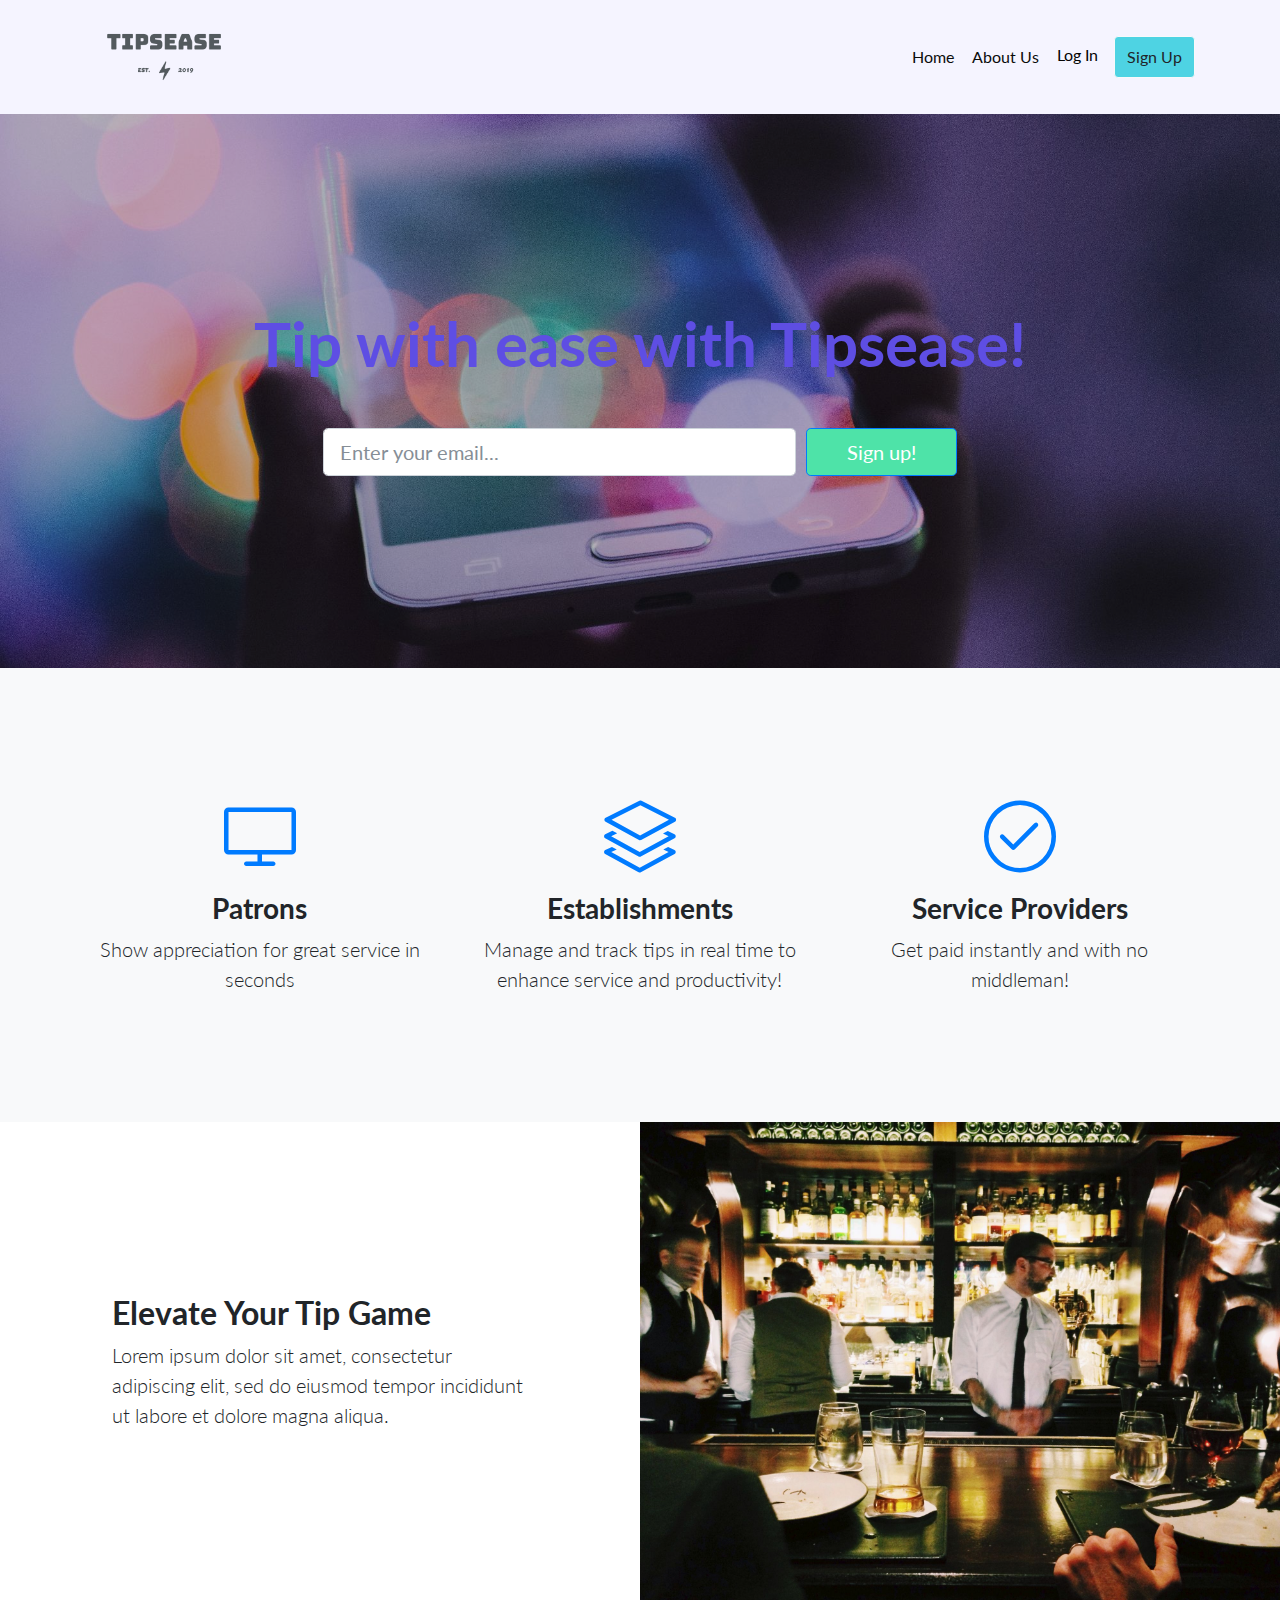
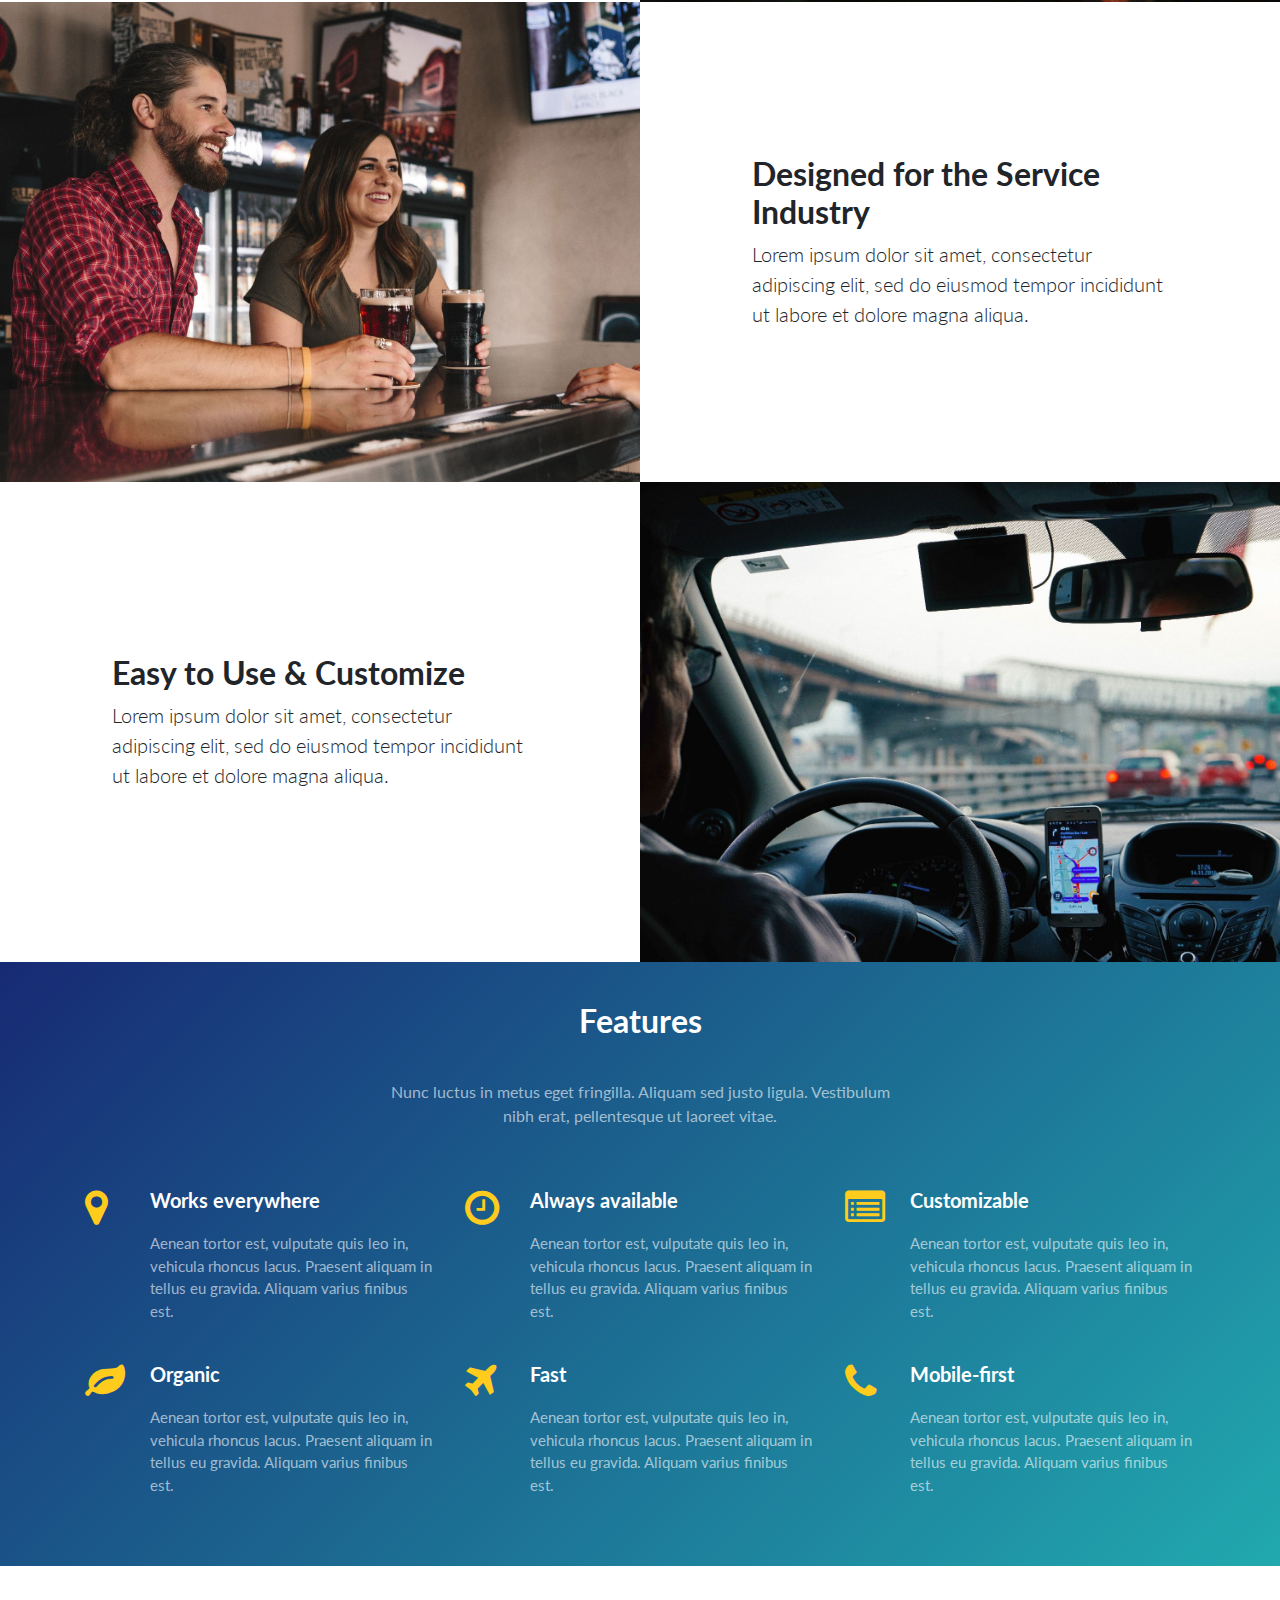
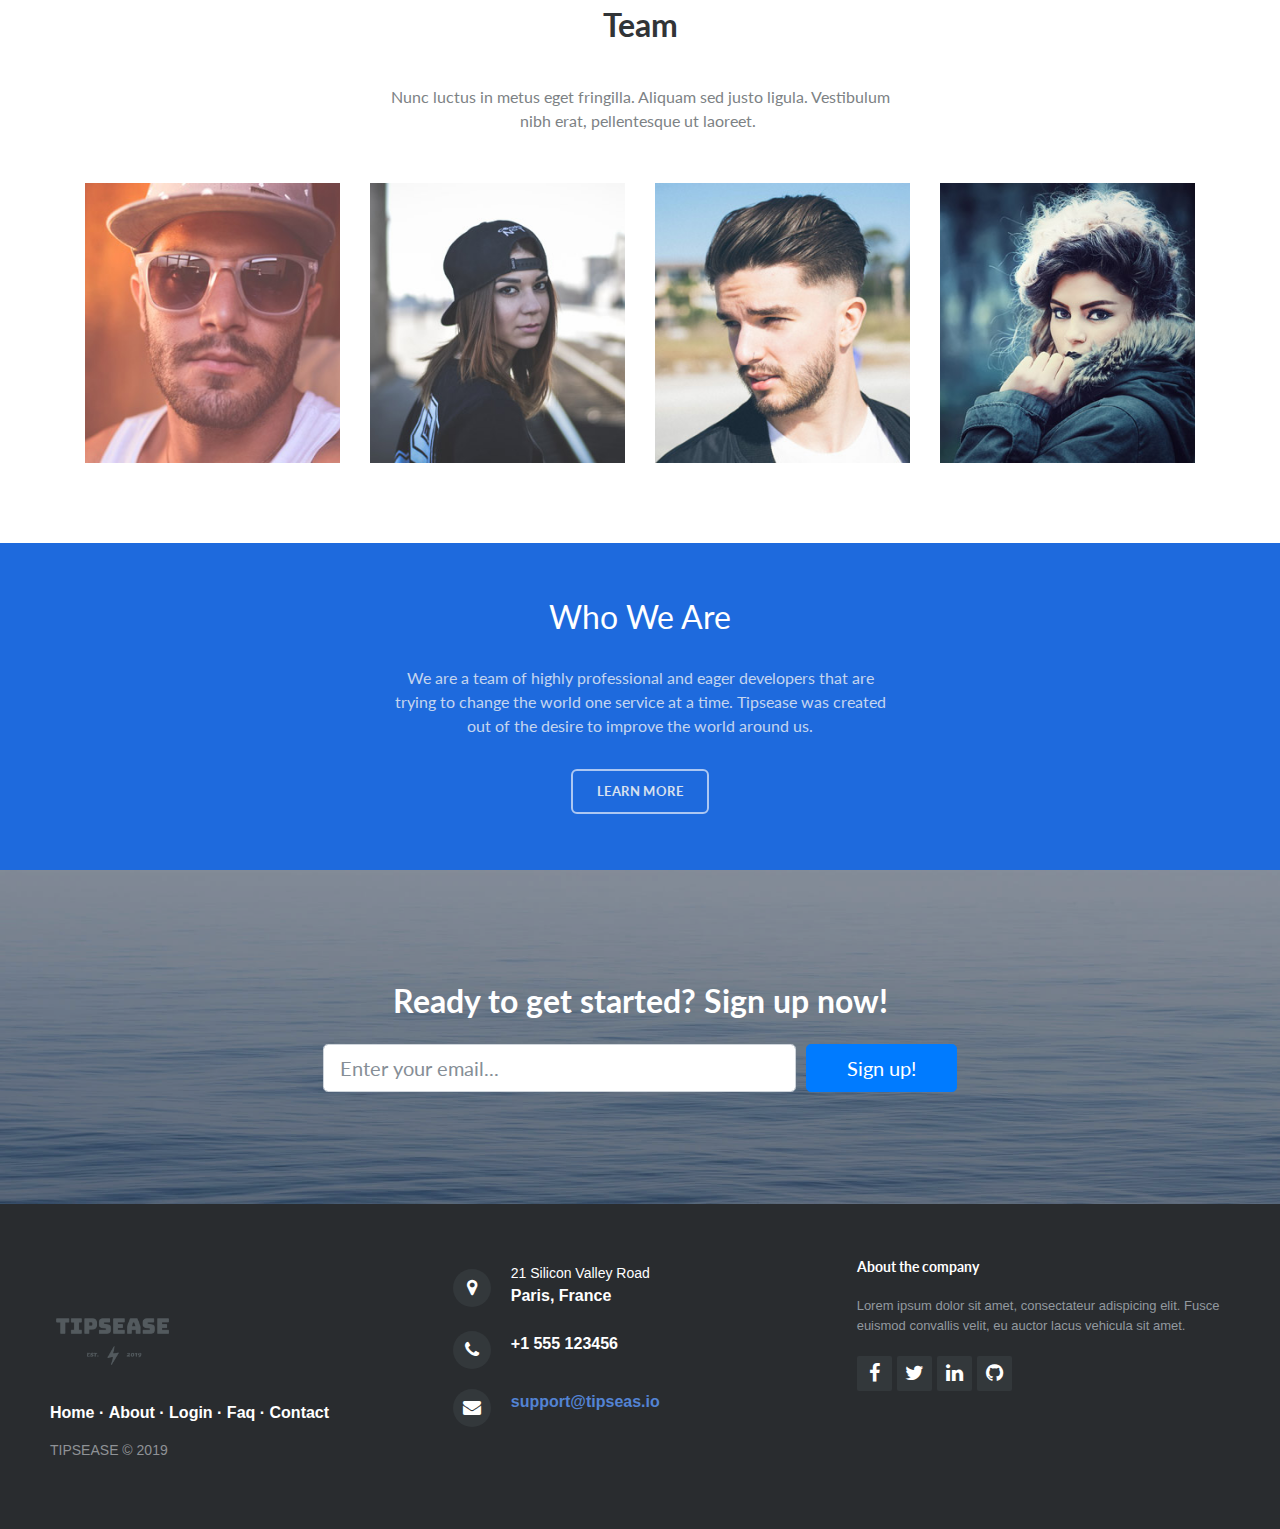
<file: Marketing Page/index.html>
<!DOCTYPE html>
<html>

<head>
    <meta charset="utf-8">
    <meta name="viewport" content="width=device-width, initial-scale=1.0, shrink-to-fit=no">
    <title>Home - Tipsease</title>
    <meta name="description" content="Tip with ease with Tipease">
    <link rel="stylesheet" href="assets/bootstrap/css/bootstrap.min.css">
    <link rel="stylesheet" href="https://fonts.googleapis.com/css?family=Lato:300,400,700,300italic,400italic,700italic">
    <link rel="stylesheet" href="assets/fonts/font-awesome.min.css">
    <link rel="stylesheet" href="assets/fonts/simple-line-icons.min.css">
    <link rel="stylesheet" href="https://fonts.googleapis.com/css?family=Cookie">
    <link rel="stylesheet" href="assets/css/Features-Blue.css">
    <link rel="stylesheet" href="assets/css/Highlight-Blue.css">
    <link rel="stylesheet" href="https://cdnjs.cloudflare.com/ajax/libs/animate.css/3.5.2/animate.min.css">
    <link rel="stylesheet" href="assets/css/Login-Form-Dark.css">
    <link rel="stylesheet" href="assets/css/Navigation-with-Button.css">
    <link rel="stylesheet" href="assets/css/Pretty-Footer.css">
    <link rel="stylesheet" href="assets/css/Team-Grid.css">
</head>

<body>
    <div>
        <nav class="navbar navbar-light navbar-expand-md navigation-clean-button" style="background-color: #f5f4ff;padding: 10px;height: 114px;">
            <div class="container"><a class="navbar-brand" href="#"></a><button data-toggle="collapse" class="navbar-toggler" data-target="#navcol-1"><span class="sr-only">Toggle navigation</span><span class="navbar-toggler-icon"></span></button><img src="assets/img/Tipsease-logo.png"
                    style="width: 126px;height: 124px;">
                <div class="collapse navbar-collapse" id="navcol-1">
                    <ul class="nav navbar-nav mr-auto">
                        <li class="nav-item" role="presentation"></li>
                        <li class="nav-item" role="presentation"></li>
                    </ul><a class="login" href="#" style="color: rgb(12,13,12);">Home</a>
                    <ul class="nav navbar-nav">
                        <li class="nav-item" role="presentation"><a class="nav-link active" href="#" style="color: rgb(10,11,11);">About Us</a></li>
                        <li class="nav-item" role="presentation"></li>
                        <li class="nav-item" role="presentation"></li>
                    </ul>
                </div><span class="actions"> <a class="login" href="#" style="color: rgb(4,4,4);">Log In</a><a class="btn btn-light action-button" role="button" href="/Profile Creation/profile-signup.html" style="background-color: rgb(78,211,227);padding: 8px 12px;">Sign Up</a></span></div>
        </nav>
    </div>
    <header class="masthead text-white text-center" style="background:url('assets/img/bg-home-splash.jpg')no-repeat center center;background-size:cover;"><div class="overlay"></div>
        <div class="container">
            <div class="row">
                <div class="col-xl-9 mx-auto">
                    <h1 class="mb-5" style="color: rgb(94,78,227);font-size: 62px;">Tip with ease with Tipsease!</h1>
                </div>
                <div class="col-md-10 col-lg-8 col-xl-7 mx-auto">
                    <form>
                        <div class="form-row">
                            <div class="col-12 col-md-9 mb-2 mb-md-0"><input class="form-control form-control-lg" type="email" placeholder="Enter your email..."></div>
                            <div class="col-12 col-md-3"><button class="btn btn-primary btn-block btn-lg" type="submit" style="background-color: rgb(78,227,168);">Sign up!</button></div>
                        </div>
                    </form>
                </div>
            </div>
        </div>
    </header>
    <section class="features-icons bg-light text-center">
        <div class="container">
            <div class="row">
                <div class="col-lg-4">
                    <div class="mx-auto features-icons-item mb-5 mb-lg-0 mb-lg-3">
                        <div class="d-flex features-icons-icon"><i class="icon-screen-desktop m-auto text-primary" data-bs-hover-animate="pulse"></i></div>
                        <h3>Patrons</h3>
                        <p class="lead mb-0">Show appreciation for great service in seconds</p>
                    </div>
                </div>
                <div class="col-lg-4">
                    <div class="mx-auto features-icons-item mb-5 mb-lg-0 mb-lg-3">
                        <div class="d-flex features-icons-icon"><i class="icon-layers m-auto text-primary" data-bs-hover-animate="pulse"></i></div>
                        <h3>Establishments</h3>
                        <p class="lead mb-0">Manage and track tips in real time to enhance service and productivity!</p>
                    </div>
                </div>
                <div class="col-lg-4">
                    <div class="mx-auto features-icons-item mb-5 mb-lg-0 mb-lg-3">
                        <div class="d-flex features-icons-icon"><i class="icon-check m-auto text-primary" data-bs-hover-animate="pulse"></i></div>
                        <h3>Service Providers</h3>
                        <p class="lead mb-0">Get paid instantly and with no middleman!</p>
                    </div>
                </div>
            </div>
        </div>
    </section>
    <section class="showcase">
        <div class="container-fluid p-0">
            <div class="row no-gutters">
                <div class="col-lg-6 order-lg-2 text-white showcase-img" style="background-image:url(&quot;assets/img/bg-restaurant.jpg&quot;);"><span></span></div>
                <div class="col-lg-6 my-auto order-lg-1 showcase-text">
                    <h2>Elevate Your Tip Game</h2>
                    <p class="lead mb-0">Lorem ipsum dolor sit amet, consectetur adipiscing elit, sed do eiusmod tempor incididunt ut labore et dolore magna aliqua.&nbsp;</p>
                </div>
            </div>
            <div class="row no-gutters">
                <div class="col-lg-6 text-white showcase-img" style="background-image:url(&quot;assets/img/bg-enjoyingabeer.jpg&quot;);"><span></span></div>
                <div class="col-lg-6 my-auto order-lg-1 showcase-text">
                    <h2>Designed for the Service Industry</h2>
                    <p class="lead mb-0">Lorem ipsum dolor sit amet, consectetur adipiscing elit, sed do eiusmod tempor incididunt ut labore et dolore magna aliqua.&nbsp;</p>
                </div>
            </div>
            <div class="row no-gutters">
                <div class="col-lg-6 text-black-50 order-lg-2 text-white showcase-img" style="background-image:url(&quot;assets/img/uber-driver.jpg&quot;);"><span></span></div>
                <div class="col-lg-6 my-auto order-lg-1 showcase-text">
                    <h2>Easy to Use &amp;&nbsp;Customize</h2>
                    <p class="lead mb-0">Lorem ipsum dolor sit amet, consectetur adipiscing elit, sed do eiusmod tempor incididunt ut labore et dolore magna aliqua.&nbsp;</p>
                </div>
            </div>
        </div>
    </section>
    <div class="features-blue">
        <div class="container">
            <div class="intro">
                <h2 class="text-center">Features</h2>
                <p class="text-center">Nunc luctus in metus eget fringilla. Aliquam sed justo ligula. Vestibulum nibh erat, pellentesque ut laoreet vitae. </p>
            </div>
            <div class="row features">
                <div class="col-sm-6 col-md-4 item"><i class="fa fa-map-marker icon"></i>
                    <h3 class="name">Works everywhere</h3>
                    <p class="description">Aenean tortor est, vulputate quis leo in, vehicula rhoncus lacus. Praesent aliquam in tellus eu gravida. Aliquam varius finibus est.</p>
                </div>
                <div class="col-sm-6 col-md-4 item"><i class="fa fa-clock-o icon"></i>
                    <h3 class="name">Always available</h3>
                    <p class="description">Aenean tortor est, vulputate quis leo in, vehicula rhoncus lacus. Praesent aliquam in tellus eu gravida. Aliquam varius finibus est.</p>
                </div>
                <div class="col-sm-6 col-md-4 item"><i class="fa fa-list-alt icon"></i>
                    <h3 class="name">Customizable</h3>
                    <p class="description">Aenean tortor est, vulputate quis leo in, vehicula rhoncus lacus. Praesent aliquam in tellus eu gravida. Aliquam varius finibus est.</p>
                </div>
                <div class="col-sm-6 col-md-4 item"><i class="fa fa-leaf icon"></i>
                    <h3 class="name">Organic</h3>
                    <p class="description">Aenean tortor est, vulputate quis leo in, vehicula rhoncus lacus. Praesent aliquam in tellus eu gravida. Aliquam varius finibus est.</p>
                </div>
                <div class="col-sm-6 col-md-4 item"><i class="fa fa-plane icon"></i>
                    <h3 class="name">Fast</h3>
                    <p class="description">Aenean tortor est, vulputate quis leo in, vehicula rhoncus lacus. Praesent aliquam in tellus eu gravida. Aliquam varius finibus est.</p>
                </div>
                <div class="col-sm-6 col-md-4 item"><i class="fa fa-phone icon"></i>
                    <h3 class="name">Mobile-first</h3>
                    <p class="description">Aenean tortor est, vulputate quis leo in, vehicula rhoncus lacus. Praesent aliquam in tellus eu gravida. Aliquam varius finibus est.</p>
                </div>
            </div>
        </div>
    </div>
    <div class="team-grid">
        <div class="container">
            <div class="intro">
                <h2 class="text-center">Team </h2>
                <p class="text-center">Nunc luctus in metus eget fringilla. Aliquam sed justo ligula. Vestibulum nibh erat, pellentesque ut laoreet.&nbsp; </p>
            </div>
            <div class="row people">
                <div class="col-md-4 col-lg-3 item">
                    <div class="box" style="background-image:url(assets/img/1.jpg)">
                        <div class="cover">
                            <h3 class="name">Ben Johnson</h3>
                            <p class="title">Musician</p>
                            <div class="social"><a href="#"><i class="fa fa-facebook-official"></i></a><a href="#"><i class="fa fa-twitter"></i></a><a href="#"><i class="fa fa-instagram"></i></a></div>
                        </div>
                    </div>
                </div>
                <div class="col-md-4 col-lg-3 item">
                    <div class="box" style="background-image:url(assets/img/2.jpg)">
                        <div class="cover">
                            <h3 class="name">Emily Clark</h3>
                            <p class="title">Artist </p>
                            <div class="social"><a href="#"><i class="fa fa-facebook-official"></i></a><a href="#"><i class="fa fa-twitter"></i></a><a href="#"><i class="fa fa-instagram"></i></a></div>
                        </div>
                    </div>
                </div>
                <div class="col-md-4 col-lg-3 item">
                    <div class="box" style="background-image:url(assets/img/3.jpg)">
                        <div class="cover">
                            <h3 class="name">Carl Kent</h3>
                            <p class="title">Stylist </p>
                            <div class="social"><a href="#"><i class="fa fa-facebook-official"></i></a><a href="#"><i class="fa fa-twitter"></i></a><a href="#"><i class="fa fa-instagram"></i></a></div>
                        </div>
                    </div>
                </div>
                <div class="col-md-4 col-lg-3 item">
                    <div class="box" style="background-image:url(assets/img/4.jpg)">
                        <div class="cover">
                            <h3 class="name">Felicia Adams</h3>
                            <p class="title">Model </p>
                            <div class="social"><a href="#"><i class="fa fa-facebook-official"></i></a><a href="#"><i class="fa fa-twitter"></i></a><a href="#"><i class="fa fa-instagram"></i></a></div>
                        </div>
                    </div>
                </div>
            </div>
        </div>
    </div>
    <div class="highlight-blue">
        <div class="container">
            <div class="intro">
                <h2 class="text-center">Who We Are</h2>
                <p class="text-center">We are a team of highly professional and eager developers that are trying to change the world one service at a time. Tipsease was created out of the desire to improve the world around us.</p>
            </div>
            <div class="buttons"><a class="btn btn-primary" role="button" href="#">learn More</a></div>
        </div>
    </div>
    <section class="call-to-action text-white text-center" style="background:url(&quot;assets/img/bg-masthead.jpg&quot;) no-repeat center center;background-size:cover;">
        <div class="overlay">
            <footer></footer>
        </div>
        <div class="container">
            <div class="row">
                <div class="col-xl-9 mx-auto">
                    <h2 class="mb-4">Ready to get started? Sign up now!</h2>
                </div>
                <div class="col-md-10 col-lg-8 col-xl-7 mx-auto">
                    <form>
                        <div class="form-row">
                            <div class="col-12 col-md-9 mb-2 mb-md-0"><input class="form-control form-control-lg" type="email" placeholder="Enter your email..."></div>
                            <div class="col-12 col-md-3"><button class="btn btn-primary btn-block btn-lg" type="submit">Sign up!</button></div>
                        </div>
                    </form>
                </div>
            </div>
        </div>
    </section>
    <footer>
        <div class="row">
            <div class="col-sm-6 col-md-4 footer-navigation">
                <h3></h3><img src="assets/img/Tipsease-logo.png" style="width: 125px;">
                <p class="links"><a href="#">Home</a><strong> · </strong><a href="#">About</a><strong> · </strong><a href="#">Login</a><strong>&nbsp;· </strong><a href="#">Faq</a><strong> · </strong><a href="#">Contact</a></p>
                <p class="company-name">TIPSEASE © 2019</p>
            </div>
            <div class="col-sm-6 col-md-4 footer-contacts">
                <div><span class="fa fa-map-marker footer-contacts-icon"> </span>
                    <p><span class="new-line-span">21 Silicon Valley Road</span> Paris, France</p>
                </div>
                <div><i class="fa fa-phone footer-contacts-icon"></i>
                    <p class="footer-center-info email text-left"> +1 555 123456</p>
                </div>
                <div><i class="fa fa-envelope footer-contacts-icon"></i>
                    <p> <a href="#" target="_blank">support@tipseas.io</a></p>
                </div>
            </div>
            <div class="clearfix"></div>
            <div class="col-md-4 footer-about">
                <h4>About the company</h4>
                <p> Lorem ipsum dolor sit amet, consectateur adispicing elit. Fusce euismod convallis velit, eu auctor lacus vehicula sit amet. </p>
                <div class="social-links social-icons"><a href="#"><i class="fa fa-facebook"></i></a><a href="#"><i class="fa fa-twitter"></i></a><a href="#"><i class="fa fa-linkedin"></i></a><a href="#"><i class="fa fa-github"></i></a></div>
            </div>
        </div>
    </footer>
    <script src="assets/js/jquery.min.js"></script>
    <script src="assets/bootstrap/js/bootstrap.min.js"></script>
    <script src="assets/js/bs-animation.js"></script>
</body>

</html>
</file>
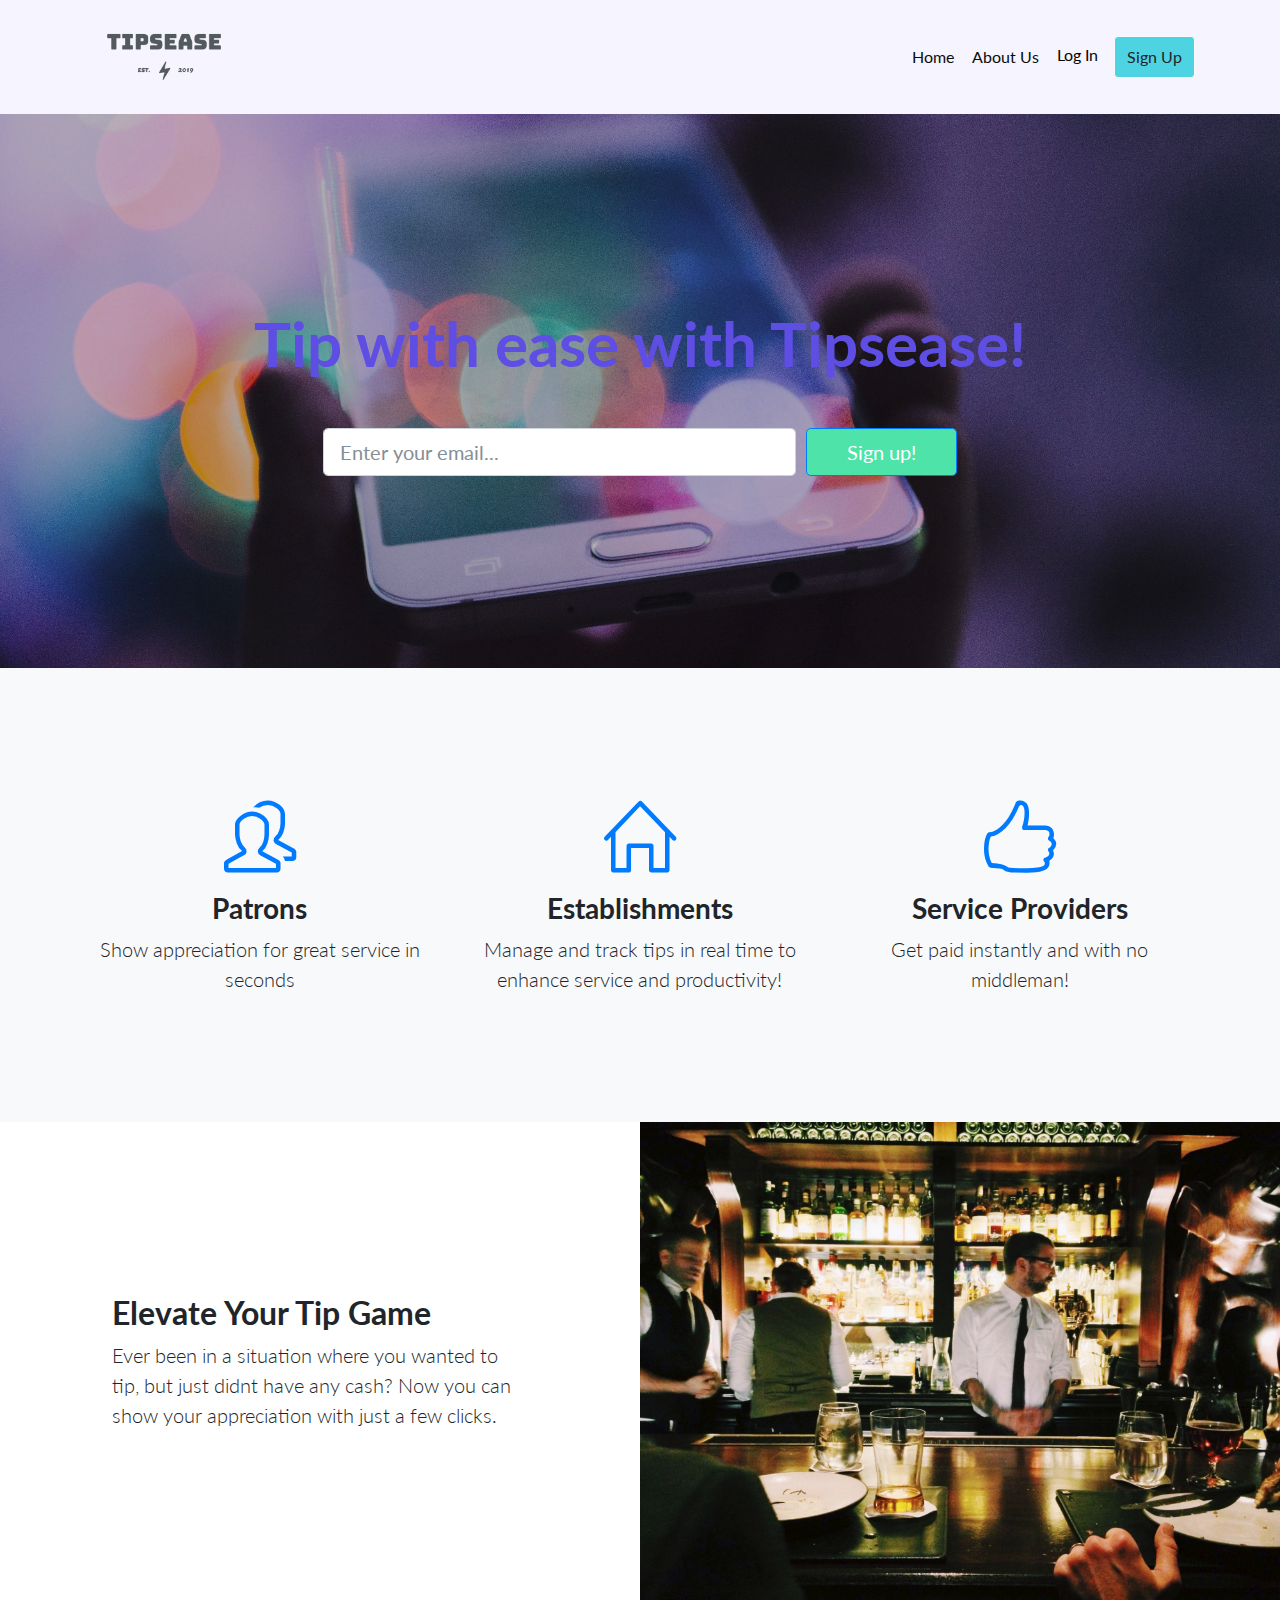
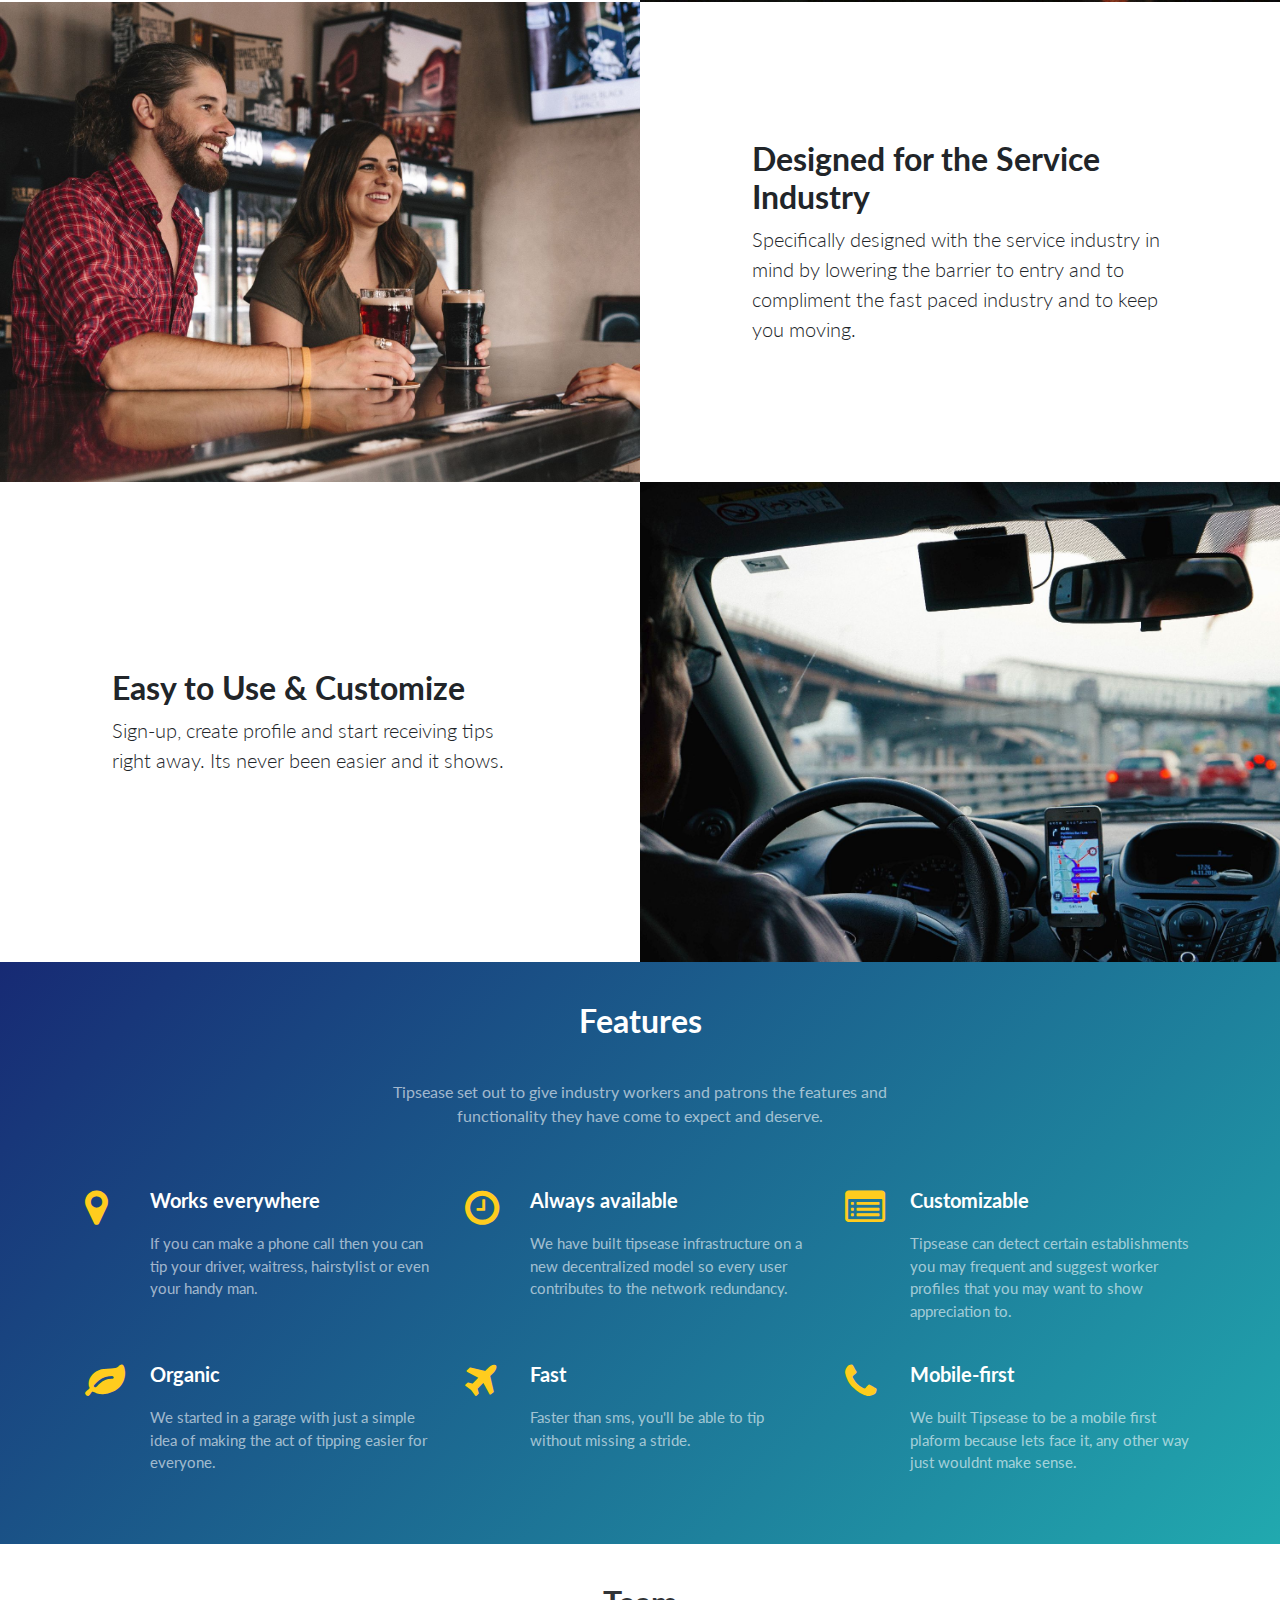
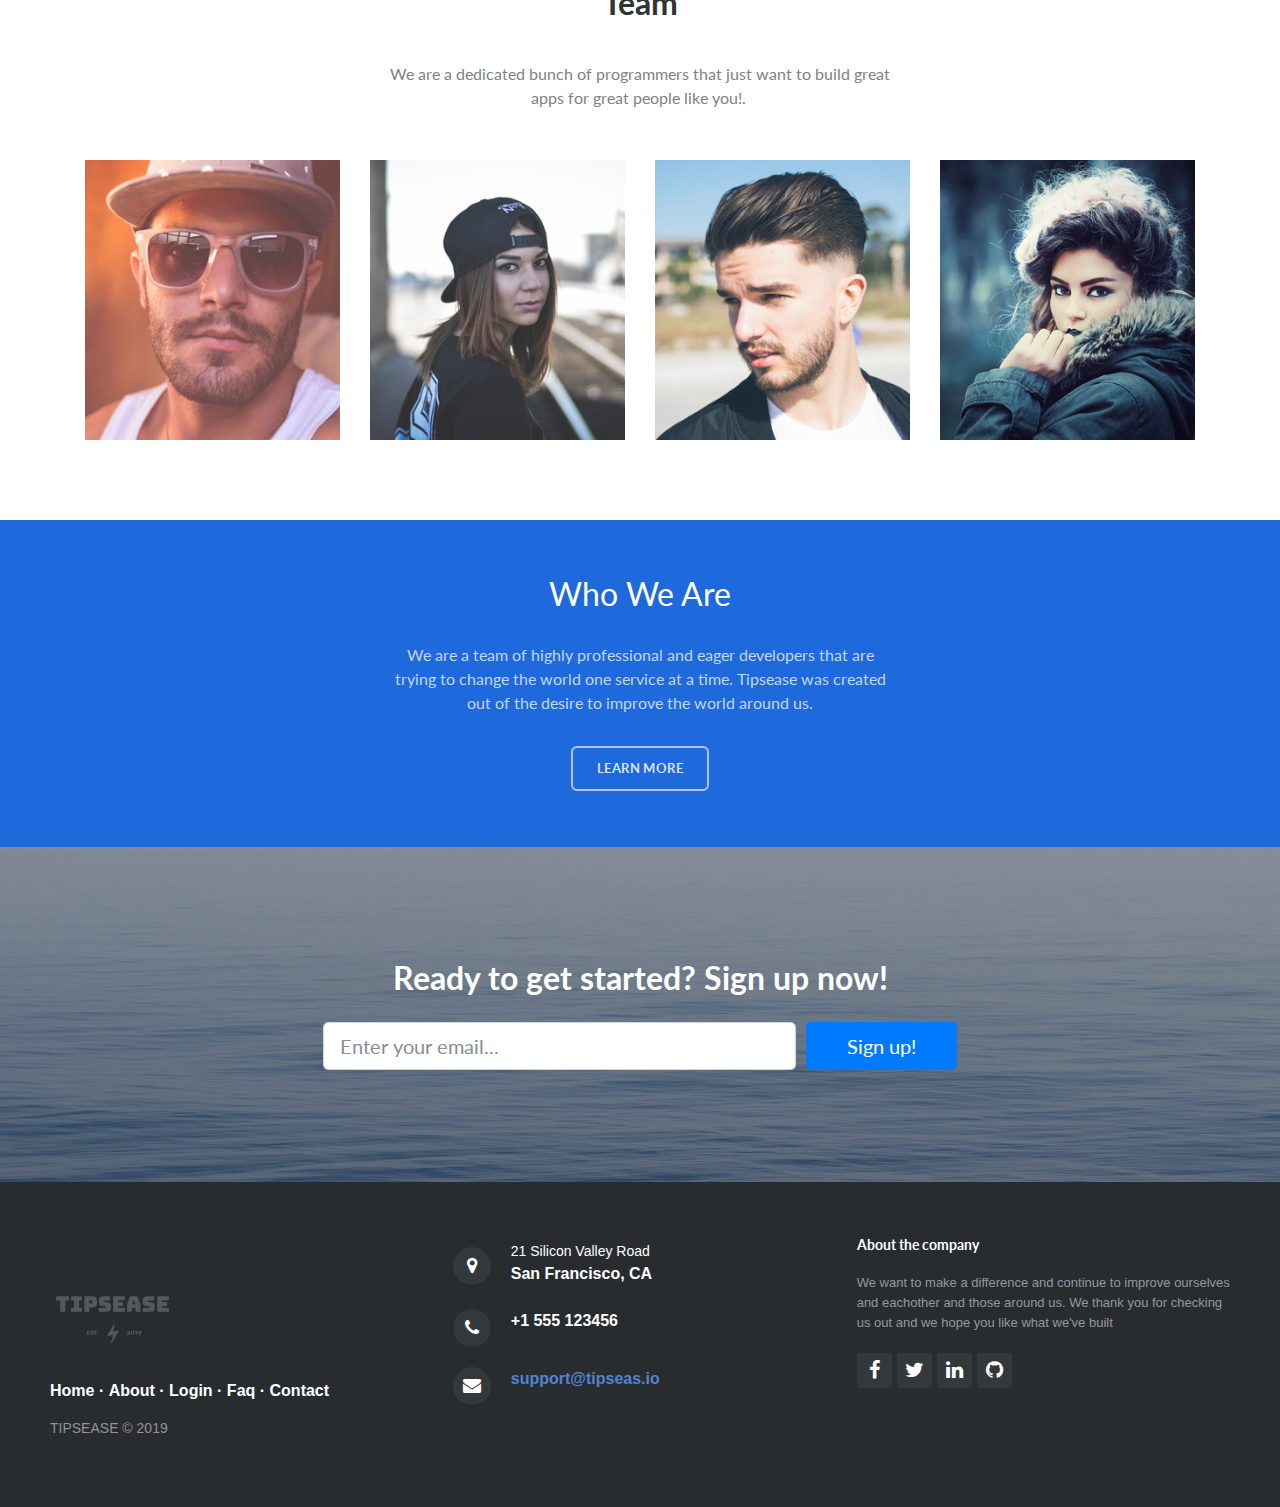
<file: Marketing Page/landing-page.html>
<!DOCTYPE html>
<html>

<head>
    <meta charset="utf-8">
    <meta name="viewport" content="width=device-width, initial-scale=1.0, shrink-to-fit=no">
    <title>Home - Tipsease</title>
    <meta name="description" content="Tip with ease with Tipease">
    <link rel="stylesheet" href="assets/bootstrap/css/bootstrap.min.css">
    <link rel="stylesheet" href="https://fonts.googleapis.com/css?family=Lato:300,400,700,300italic,400italic,700italic">
    <link rel="stylesheet" href="assets/fonts/font-awesome.min.css">
    <link rel="stylesheet" href="assets/fonts/simple-line-icons.min.css">
    <link rel="stylesheet" href="https://fonts.googleapis.com/css?family=Cookie">
    <link rel="stylesheet" href="assets/css/Features-Blue.css">
    <link rel="stylesheet" href="assets/css/Highlight-Blue.css">
    <link rel="stylesheet" href="https://cdnjs.cloudflare.com/ajax/libs/animate.css/3.5.2/animate.min.css">
    <link rel="stylesheet" href="assets/css/Login-Form-Dark.css">
    <link rel="stylesheet" href="assets/css/Navigation-with-Button.css">
    <link rel="stylesheet" href="assets/css/Pretty-Footer.css">
    <link rel="stylesheet" href="assets/css/Team-Grid.css">
</head>

<body>
    <div>
        <nav class="navbar navbar-light navbar-expand-md navigation-clean-button" style="background-color: #f5f4ff;padding: 10px;height: 114px;">
            <div class="container"><a class="navbar-brand" href="#"></a><button data-toggle="collapse" class="navbar-toggler" data-target="#navcol-1"><span class="sr-only">Toggle navigation</span><span class="navbar-toggler-icon"></span></button><img src="assets/img/Tipsease-logo.png"
                    style="width: 126px;height: 124px;">
                <div class="collapse navbar-collapse" id="navcol-1">
                    <ul class="nav navbar-nav mr-auto">
                        <li class="nav-item" role="presentation"></li>
                        <li class="nav-item" role="presentation"></li>
                    </ul><a class="login" href="#" style="color: rgb(12,13,12);">Home</a>
                    <ul class="nav navbar-nav">
                        <li class="nav-item" role="presentation"><a class="nav-link active" href="#" style="color: rgb(10,11,11);">About Us</a></li>
                        <li class="nav-item" role="presentation"></li>
                        <li class="nav-item" role="presentation"></li>
                    </ul>
                </div><span class="actions"> <a class="login" href="https://dev--3uyfhr3.auth0.com/login?state=g6Fo2SAtN0VDWGdJZzVuNjhNdlFoaEM5MFA3dkVWam4zQ3dnT6N0aWTZIGZYd1FMeC1kY1NRRHlWQ01taklYVGpjQUpVQm5pY0FWo2NpZNkgeHBuakgzOHNVVTNPQ0pHRmZZMGxUZG9mWmV4V3lnczU&client=xpnjH38sUU3OCJGFfY0lTdofZexWygs5&protocol=oauth2&prompt=login&response_type=code&connection=bw-tipsease-auth0&scope=openid%20profile&redirect_uri=https%3A%2F%2Fmanage.auth0.com%2Ftester%2Fcallback%3Fconnection%3Dbw-tipsease-auth0" style="color: rgb(4,4,4);">Log In</a><a class="btn btn-light action-button" role="button" href="../Profile%20Creation/profile-signup.html" style="background-color: rgb(78,211,227);padding: 8px 12px;">Sign Up</a></span></div>
        </nav>
    </div>
    <header class="masthead text-white text-center" style="background:url('assets/img/bg-home-splash.jpg')no-repeat center center;background-size:cover;"><div class="overlay"></div>
        <div class="container">
            <div class="row">
                <div class="col-xl-9 mx-auto">
                    <h1 class="mb-5" style="color: rgb(94,78,227);font-size: 62px;">Tip with ease with Tipsease!</h1>
                </div>
                <div class="col-md-10 col-lg-8 col-xl-7 mx-auto">
                    <form>
                        <div class="form-row">
                            <div class="col-12 col-md-9 mb-2 mb-md-0"><input class="form-control form-control-lg" type="email" placeholder="Enter your email..."></div>
                            <div class="col-12 col-md-3"><button class="btn btn-primary btn-block btn-lg" type="submit" formaction="../Profile%20Creation/profile-signup.html" style="background-color: rgb(78,227,168);">Sign up!</a></button></div>
                        </div>
                    </form>
                </div>
            </div>
        </div>
    </header>
    <section class="features-icons bg-light text-center">
        <div class="container">
            <div class="row">
                <div class="col-lg-4">
                    <div class="mx-auto features-icons-item mb-5 mb-lg-0 mb-lg-3">
                        <div class="d-flex features-icons-icon"><i class="icon-people m-auto text-primary" data-bs-hover-animate="pulse"></i></div>
                        <h3>Patrons</h3>
                        <p class="lead mb-0">Show appreciation for great service in seconds</p>
                    </div>
                </div>
                <div class="col-lg-4">
                    <div class="mx-auto features-icons-item mb-5 mb-lg-0 mb-lg-3">
                        <div class="d-flex features-icons-icon"><i class="icon-home m-auto text-primary" data-bs-hover-animate="pulse"></i></div>
                        <h3>Establishments</h3>
                        <p class="lead mb-0">Manage and track tips in real time to enhance service and productivity!</p>
                    </div>
                </div>
                <div class="col-lg-4">
                    <div class="mx-auto features-icons-item mb-5 mb-lg-0 mb-lg-3">
                        <div class="d-flex features-icons-icon"><i class="icon-like m-auto text-primary" data-bs-hover-animate="pulse"></i></div>
                        <h3>Service Providers</h3>
                        <p class="lead mb-0">Get paid instantly and with no middleman!</p>
                    </div>
                </div>
            </div>
        </div>
    </section>
    <section class="showcase">
        <div class="container-fluid p-0">
            <div class="row no-gutters">
                <div class="col-lg-6 order-lg-2 text-white showcase-img" style="background-image:url(&quot;assets/img/bg-restaurant.jpg&quot;);"><span></span></div>
                <div class="col-lg-6 my-auto order-lg-1 showcase-text">
                    <h2>Elevate Your Tip Game</h2>
                    <p class="lead mb-0">Ever been in a situation where you wanted to tip, but just didnt have any cash? Now you can show your appreciation with just a few clicks.&nbsp;</p>
                </div>
            </div>
            <div class="row no-gutters">
                <div class="col-lg-6 text-white showcase-img" style="background-image:url(&quot;assets/img/bg-enjoyingabeer.jpg&quot;);"><span></span></div>
                <div class="col-lg-6 my-auto order-lg-1 showcase-text">
                    <h2>Designed for the Service Industry</h2>
                    <p class="lead mb-0">Specifically designed with the service industry in mind by lowering the barrier to entry and to compliment the fast paced industry and to keep you moving.&nbsp;</p>
                </div>
            </div>
            <div class="row no-gutters">
                <div class="col-lg-6 text-black-50 order-lg-2 text-white showcase-img" style="background-image:url(&quot;assets/img/uber-driver.jpg&quot;);"><span></span></div>
                <div class="col-lg-6 my-auto order-lg-1 showcase-text">
                    <h2>Easy to Use &amp;&nbsp;Customize</h2>
                    <p class="lead mb-0">Sign-up, create profile and start receiving tips right away. Its never been easier and it shows.&nbsp;</p>
                </div>
            </div>
        </div>
    </section>
    <div class="features-blue">
        <div class="container">
            <div class="intro">
                <h2 class="text-center">Features</h2>
                <p class="text-center">Tipsease set out to give industry workers and patrons the features and functionality they have come to expect and deserve. </p>
            </div>
            <div class="row features">
                <div class="col-sm-6 col-md-4 item"><i class="fa fa-map-marker icon"></i>
                    <h3 class="name">Works everywhere</h3>
                    <p class="description">If you can make a phone call then you can tip your driver, waitress, hairstylist or even your handy man.</p>
                </div>
                <div class="col-sm-6 col-md-4 item"><i class="fa fa-clock-o icon"></i>
                    <h3 class="name">Always available</h3>
                    <p class="description">We have built tipsease infrastructure on a new decentralized model so every user contributes to the network redundancy.</p>
                </div>
                <div class="col-sm-6 col-md-4 item"><i class="fa fa-list-alt icon"></i>
                    <h3 class="name">Customizable</h3>
                    <p class="description">Tipsease can detect certain establishments you may frequent and suggest worker profiles that you may want to show appreciation to.</p>
                </div>
                <div class="col-sm-6 col-md-4 item"><i class="fa fa-leaf icon"></i>
                    <h3 class="name">Organic</h3>
                    <p class="description">We started in a garage with just a simple idea of making the act of tipping easier for everyone.</p>
                </div>
                <div class="col-sm-6 col-md-4 item"><i class="fa fa-plane icon"></i>
                    <h3 class="name">Fast</h3>
                    <p class="description">Faster than sms, you'll be able to tip without missing a stride.</p>
                </div>
                <div class="col-sm-6 col-md-4 item"><i class="fa fa-phone icon"></i>
                    <h3 class="name">Mobile-first</h3>
                    <p class="description">We built Tipsease to be a mobile first plaform because lets face it, any other way just wouldnt make sense.</p>
                </div>
            </div>
        </div>
    </div>
    <div class="team-grid">
        <div class="container">
            <div class="intro">
                <h2 class="text-center">Team </h2>
                <p class="text-center">We are a dedicated bunch of programmers that just want to build great apps for great people like you!.&nbsp; </p>
            </div>
            <div class="row people">
                <div class="col-md-4 col-lg-3 item">
                    <div class="box" style="background-image:url(assets/img/1.jpg)">
                        <div class="cover">
                            <h3 class="name">Jeremy McGrath</h3>
                            <p class="title">Musician</p>
                            <div class="social"><a href="#"><i class="fa fa-facebook-official"></i></a><a href="#"><i class="fa fa-twitter"></i></a><a href="#"><i class="fa fa-instagram"></i></a></div>
                        </div>
                    </div>
                </div>
                <div class="col-md-4 col-lg-3 item">
                    <div class="box" style="background-image:url(assets/img/2.jpg)">
                        <div class="cover">
                            <h3 class="name">Nghi Phan</h3>
                            <p class="title">Artist </p>
                            <div class="social"><a href="#"><i class="fa fa-facebook-official"></i></a><a href="#"><i class="fa fa-twitter"></i></a><a href="#"><i class="fa fa-instagram"></i></a></div>
                        </div>
                    </div>
                </div>
                <div class="col-md-4 col-lg-3 item">
                    <div class="box" style="background-image:url(assets/img/3.jpg)">
                        <div class="cover">
                            <h3 class="name">Adegbola Aiyewumi</h3>
                            <p class="title">Stylist </p>
                            <div class="social"><a href="#"><i class="fa fa-facebook-official"></i></a><a href="#"><i class="fa fa-twitter"></i></a><a href="#"><i class="fa fa-instagram"></i></a></div>
                        </div>
                    </div>
                </div>
                <div class="col-md-4 col-lg-3 item">
                    <div class="box" style="background-image:url(assets/img/4.jpg)">
                        <div class="cover">
                            <h3 class="name">David Sebesta</h3>
                            <p class="title">Model </p>
                            <div class="social"><a href="#"><i class="fa fa-facebook-official"></i></a><a href="#"><i class="fa fa-twitter"></i></a><a href="#"><i class="fa fa-instagram"></i></a></div>
                        </div>
                    </div>
                </div>
            </div>
        </div>
    </div>
    <div class="highlight-blue">
        <div class="container">
            <div class="intro">
                <h2 class="text-center">Who We Are</h2>
                <p class="text-center">We are a team of highly professional and eager developers that are trying to change the world one service at a time. Tipsease was created out of the desire to improve the world around us.</p>
            </div>
            <div class="buttons"><a class="btn btn-primary" role="button" href="#">learn More</a></div>
        </div>
    </div>
    <section class="call-to-action text-white text-center" style="background:url(&quot;assets/img/bg-masthead.jpg&quot;) no-repeat center center;background-size:cover;">
        <div class="overlay">
            <footer></footer>
        </div>
        <div class="container">
            <div class="row">
                <div class="col-xl-9 mx-auto">
                    <h2 class="mb-4">Ready to get started? Sign up now!</h2>
                </div>
                <div class="col-md-10 col-lg-8 col-xl-7 mx-auto">
                    <form>
                        <div class="form-row">
                            <div class="col-12 col-md-9 mb-2 mb-md-0"><input class="form-control form-control-lg" type="email" placeholder="Enter your email..."></div>
                            <div class="col-12 col-md-3"><button class="btn btn-primary btn-block btn-lg" type="submit" formaction="../Profile%20Creation/profile-signup.html">Sign up!</button></div>
                        </div>
                    </form>
                </div>
            </div>
        </div>
    </section>
    <footer>
        <div class="row">
            <div class="col-sm-6 col-md-4 footer-navigation">
                <h3></h3><img src="assets/img/Tipsease-logo.png" style="width: 125px;">
                <p class="links"><a href="#">Home</a><strong> · </strong><a href="#">About</a><strong> · </strong><a href="#">Login</a><strong>&nbsp;· </strong><a href="#">Faq</a><strong> · </strong><a href="#">Contact</a></p>
                <p class="company-name">TIPSEASE © 2019</p>
            </div>
            <div class="col-sm-6 col-md-4 footer-contacts">
                <div><span class="fa fa-map-marker footer-contacts-icon"> </span>
                    <p><span class="new-line-span">21 Silicon Valley Road</span> San Francisco, CA</p>
                </div>
                <div><i class="fa fa-phone footer-contacts-icon"></i>
                    <p class="footer-center-info email text-left"> +1 555 123456</p>
                </div>
                <div><i class="fa fa-envelope footer-contacts-icon"></i>
                    <p> <a href="#" target="_blank">support@tipseas.io</a></p>
                </div>
            </div>
            <div class="clearfix"></div>
            <div class="col-md-4 footer-about">
                <h4>About the company</h4>
                <p> We want to make a difference and continue to improve ourselves and eachother and those around us. We thank you for checking us out and we hope you like what we've built</p>
                <div class="social-links social-icons"><a href="#"><i class="fa fa-facebook"></i></a><a href="#"><i class="fa fa-twitter"></i></a><a href="#"><i class="fa fa-linkedin"></i></a><a href="#"><i class="fa fa-github"></i></a></div>
            </div>
        </div>
    </footer>
    <script src="assets/js/jquery.min.js"></script>
    <script src="assets/bootstrap/js/bootstrap.min.js"></script>
    <script src="assets/js/bs-animation.js"></script>
</body>

</html>
</file>
<file: Marketing Page/assets/css/Features-Blue.css>
.features-blue {
  color: #fff;
  background: linear-gradient(135deg, #172a74, #21a9af);
  background-color: #184e8e;
  padding-bottom: 30px;
}

@media (max-width:767px) {
  .features-blue {
    padding-bottom: 10px;
  }
}

.features-blue p {
  color: rgba(255,255,255,0.6);
}

.features-blue h2 {
  font-weight: bold;
  margin-bottom: 40px;
  padding-top: 40px;
  color: inherit;
}

@media (max-width:767px) {
  .features-blue h2 {
    margin-bottom: 25px;
    padding-top: 25px;
    font-size: 24px;
  }
}

.features-blue .intro {
  font-size: 16px;
  max-width: 500px;
  margin: 0 auto 60px;
}

@media (max-width:767px) {
  .features-blue .intro {
    margin-bottom: 40px;
  }
}

.features-blue .item {
  min-height: 100px;
  padding-left: 80px;
  margin-bottom: 40px;
}

@media (max-width:767px) {
  .features-blue .item {
    min-height: 0;
  }
}

.features-blue .item .name {
  font-size: 20px;
  font-weight: bold;
  margin-top: 0;
  margin-bottom: 20px;
  color: inherit;
}

.features-blue .item .description {
  font-size: 15px;
  margin-bottom: 0;
}

.features-blue .item .icon {
  font-size: 40px;
  color: #ffcc1e;
  float: left;
  margin-left: -65px;
}
</file>
<file: Marketing Page/assets/css/Highlight-Blue.css>
.highlight-blue {
  color: #fff;
  background-color: #1e6add;
  padding: 50px 0;
}

.highlight-blue p {
  color: #c4d5ef;
  line-height: 1.5;
}

.highlight-blue h2 {
  font-weight: normal;
  margin-bottom: 25px;
  line-height: 1.5;
  padding-top: 0;
  margin-top: 0;
  color: inherit;
}

.highlight-blue .intro {
  font-size: 16px;
  max-width: 500px;
  margin: 0 auto 25px;
}

.highlight-blue .buttons {
  text-align: center;
}

.highlight-blue .buttons .btn {
  padding: 16px 32px;
  margin: 6px;
  border: none;
  background: none;
  box-shadow: none;
  text-shadow: none;
  opacity: 0.9;
  text-transform: uppercase;
  font-weight: bold;
  font-size: 13px;
  letter-spacing: 0.4px;
  line-height: 1;
}

.highlight-blue .buttons .btn:hover {
  opacity: 1;
}

.highlight-blue .buttons .btn:active {
  transform: translateY(1px);
}

.highlight-blue .buttons .btn-primary, .highlight-blue .buttons .btn-primary:active {
  border: 2px solid rgba(255,255,255,0.7);
  border-radius: 6px;
  color: #ebeff1;
  box-shadow: none;
  text-shadow: none;
  padding: 14px 24px;
  background: transparent;
  transition: background-color 0.25s;
}
</file>
<file: Marketing Page/assets/css/Login-Form-Dark.css>
.login-dark {
  height: 1000px;
  background: #475d62 url(../../assets/img/star-sky.jpg);
  background-size: cover;
  position: relative;
}

.login-dark form {
  max-width: 320px;
  width: 90%;
  background-color: #1e2833;
  padding: 40px;
  border-radius: 4px;
  transform: translate(-50%, -50%);
  position: absolute;
  top: 50%;
  left: 50%;
  color: #fff;
  box-shadow: 3px 3px 4px rgba(0,0,0,0.2);
}

.login-dark .illustration {
  text-align: center;
  padding: 15px 0 20px;
  font-size: 100px;
  color: #2980ef;
}

.login-dark form .form-control {
  background: none;
  border: none;
  border-bottom: 1px solid #434a52;
  border-radius: 0;
  box-shadow: none;
  outline: none;
  color: inherit;
}

.login-dark form .btn-primary {
  background: #214a80;
  border: none;
  border-radius: 4px;
  padding: 11px;
  box-shadow: none;
  margin-top: 26px;
  text-shadow: none;
  outline: none;
}

.login-dark form .btn-primary:hover, .login-dark form .btn-primary:active {
  background: #214a80;
  outline: none;
}

.login-dark form .forgot {
  display: block;
  text-align: center;
  font-size: 12px;
  color: #6f7a85;
  opacity: 0.9;
  text-decoration: none;
}

.login-dark form .forgot:hover, .login-dark form .forgot:active {
  opacity: 1;
  text-decoration: none;
}

.login-dark form .btn-primary:active {
  transform: translateY(1px);
}
</file>
<file: Marketing Page/assets/css/Navigation-with-Button.css>
.navigation-clean-button {
  background: #fff;
  padding-top: .75rem;
  padding-bottom: .75rem;
  color: #333;
  border-radius: 0;
  box-shadow: none;
  border: none;
  margin-bottom: 0;
}

@media (min-width:768px) {
  .navigation-clean-button {
    padding-top: 1rem;
    padding-bottom: 1rem;
  }
}

.navigation-clean-button .navbar-brand {
  font-weight: bold;
  color: inherit;
}

.navigation-clean-button .navbar-brand:hover {
  color: #222;
}

.navigation-clean-button .navbar-toggler {
  border-color: #ddd;
}

.navigation-clean-button .navbar-toggler:hover, .navigation-clean-button .navbar-toggler:focus {
  background: none;
}

.navigation-clean-button .navbar-toggler {
  color: #888;
}

.navigation-clean-button .navbar-collapse, .navigation-clean-button .form-inline {
  border-top-color: #ddd;
}

.navigation-clean-button .navbar-nav a.active, .navigation-clean-button .navbar-nav > .show > a {
  background: none;
  box-shadow: none;
}

.navigation-clean-button.navbar-light .navbar-nav a.active, .navigation-clean-button.navbar-light .navbar-nav a.active:focus, .navigation-clean-button.navbar-light .navbar-nav a.active:hover {
  color: #8f8f8f;
  box-shadow: none;
  background: none;
  pointer-events: none;
}

.navigation-clean-button.navbar .navbar-nav .nav-link {
  padding-left: 18px;
  padding-right: 18px;
}

.navigation-clean-button.navbar-light .navbar-nav .nav-link {
  color: #465765;
}

.navigation-clean-button.navbar-light .navbar-nav .nav-link:focus, .navigation-clean-button.navbar-light .navbar-nav .nav-link:hover {
  /*color: #37434d !important;*/
  background-color: transparent;
}

.navigation-clean-button .navbar-nav > li > .dropdown-menu {
  margin-top: -5px;
  box-shadow: 0 4px 8px rgba(0,0,0,.1);
  background-color: #fff;
  border-radius: 2px;
}

.navigation-clean-button .dropdown-menu .dropdown-item:focus, .navigation-clean-button .dropdown-menu .dropdown-item {
  line-height: 2;
  font-size: 14px;
  color: #37434d;
}

.navigation-clean-button .dropdown-menu .dropdown-item:focus, .navigation-clean-button .dropdown-menu .dropdown-item:hover {
  background: #eee;
  color: inherit;
}

.navigation-clean-button .actions .login {
  margin-right: 1rem;
  text-decoration: none;
  color: #465765;
}

.navigation-clean-button .navbar-text .action-button, .navigation-clean-button .navbar-text .action-button:active, .navigation-clean-button .navbar-text .action-button:hover {
  background: #56c6c6;
  border-radius: 20px;
  font-size: inherit;
  color: #fff;
  box-shadow: none;
  border: none;
  text-shadow: none;
  padding: .5rem 1rem;
  transition: background-color 0.25s;
  font-size: inherit;
}

.navigation-clean-button .navbar-text .action-button:hover {
  background: #66d7d7;
}
</file>
<file: Marketing Page/assets/css/Pretty-Footer.css>
footer {
  background-color: #292c2f;
  box-shadow: 0 1px 1px 0 rgba(0, 0, 0, 0.12);
  box-sizing: border-box;
  width: 100%;
  text-align: left;
  font: bold 16px sans-serif;
  padding: 55px 50px;
  margin-top: 0px;
  bottom: 0;
  color: #fff;
}

.footer-navigation h3 {
  margin: 0;
  font: normal 36px Cookie, cursive;
  margin-bottom: 20px;
  color: #fff;
}

.footer-navigation h3 a {
  text-decoration: none;
  color: #fff;
}

.footer-navigation h3 span {
  color: #5383d3;
}

.footer-navigation p.links a {
  color: #fff;
  text-decoration: none;
}

.footer-navigation p.company-name {
  color: #8f9296;
  font-size: 14px;
  font-weight: normal;
  margin-top: 20px;
}

@media (max-width:767px) {
  .footer-contacts {
    margin: 30px 0;
  }
}

.footer-contacts p {
  display: inline-block;
  color: #ffffff;
  vertical-align: middle;
}

.footer-contacts p a {
  color: #5383d3;
  text-decoration: none;
}

.fa.footer-contacts-icon {
  background-color: #33383b;
  color: #fff;
  font-size: 18px;
  width: 38px;
  height: 38px;
  border-radius: 50%;
  text-align: center;
  line-height: 38px;
  margin: 10px 15px 10px 0;
}

span.new-line-span {
  display: block;
  font-weight: normal;
  display: block;
  font-weight: normal;
  font-size: 14px;
  line-height: 2;
}

.footer-about h4 {
  display: block;
  color: #fff;
  font-size: 14px;
  font-weight: bold;
  margin-bottom: 20px;
}

.footer-about p {
  line-height: 20px;
  color: #92999f;
  font-size: 13px;
  font-weight: normal;
  margin: 0;
}

div.social-links {
  margin-top: 20px;
  color: #fff;
}

.social-links a {
  display: inline-block;
  width: 35px;
  height: 35px;
  cursor: pointer;
  background-color: #33383b;
  border-radius: 2px;
  font-size: 20px;
  color: #ffffff;
  text-align: center;
  line-height: 35px;
  margin-right: 5px;
  margin-bottom: 5px;
}
</file>
<file: Marketing Page/assets/css/Team-Grid.css>
.team-grid {
  color: #313437;
  background-color: #fff;
}

.team-grid p {
  color: #7d8285;
}

.team-grid h2 {
  font-weight: bold;
  margin-bottom: 40px;
  padding-top: 40px;
  color: inherit;
}

@media (max-width:767px) {
  .team-grid h2 {
    margin-bottom: 25px;
    padding-top: 25px;
    font-size: 24px;
  }
}

.team-grid .intro {
  font-size: 16px;
  max-width: 500px;
  margin: 0 auto;
}

.team-grid .intro p {
  margin-bottom: 0;
}

.team-grid .people {
  padding: 50px 0;
}

.team-grid .item {
  margin-bottom: 30px;
}

.team-grid .item .box {
  text-align: center;
  background-repeat: no-repeat;
  background-size: cover;
  background-position: center;
  height: 280px;
  position: relative;
  overflow: hidden;
}

.team-grid .item .cover {
  position: absolute;
  top: 0;
  left: 0;
  width: 100%;
  height: 100%;
  background-color: rgba(31,148,255,0.75);
  transition: opacity 0.15s ease-in;
  opacity: 0;
  padding-top: 80px;
  color: #fff;
  text-shadow: 1px 1px 1px rgba(0,0,0,0.15);
}

.team-grid .item:hover .cover {
  opacity: 1;
}

.team-grid .item .name {
  font-weight: bold;
  margin-bottom: 8px;
}

.team-grid .item .title {
  text-transform: uppercase;
  font-weight: bold;
  color: #bbd8fb;
  letter-spacing: 2px;
  font-size: 13px;
  margin-bottom: 20px;
}

.team-grid .social {
  font-size: 18px;
}

.team-grid .social a {
  color: inherit;
  margin: 0 10px;
  display: inline-block;
  opacity: 0.7;
}

.team-grid .social a:hover {
  opacity: 1;
}
</file>
